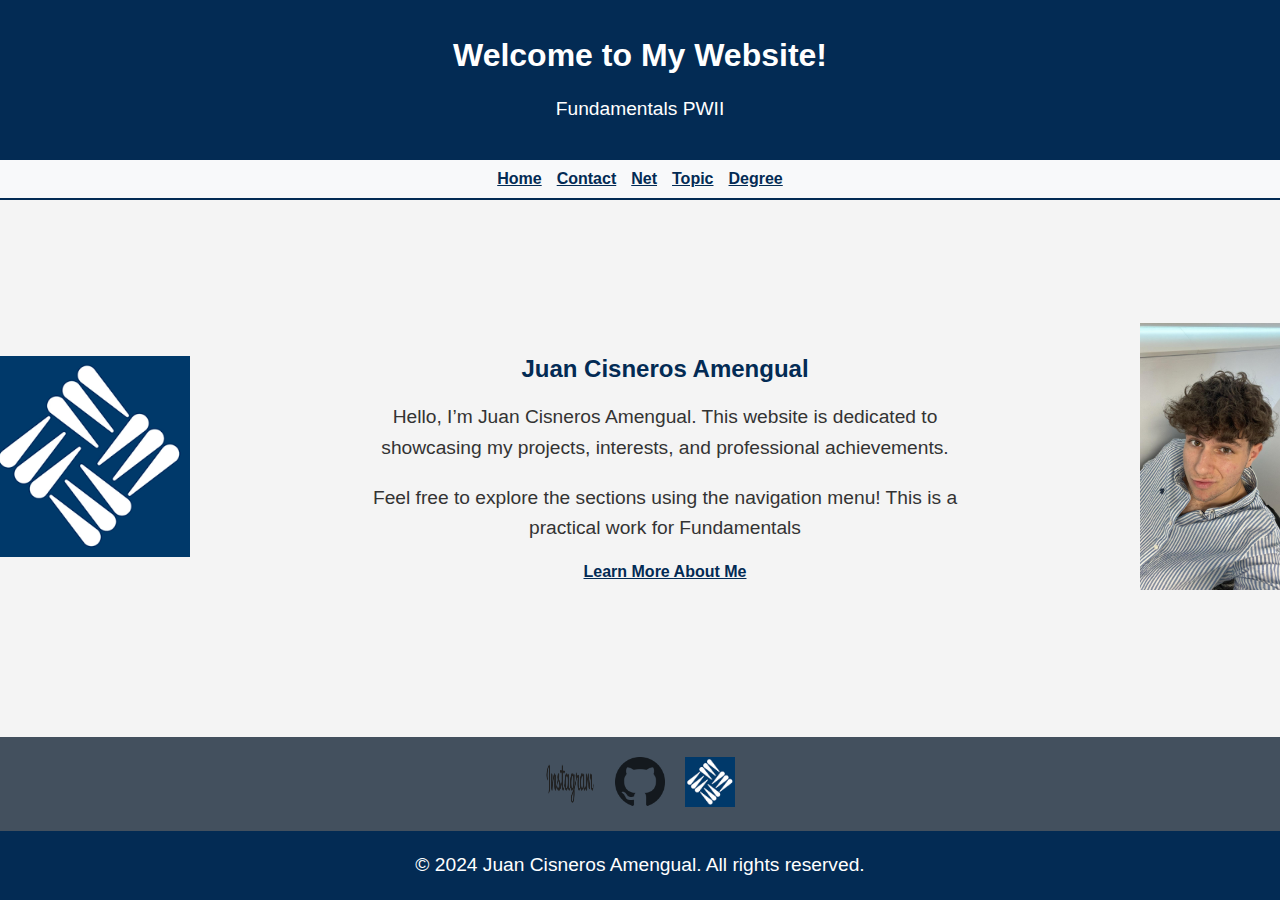
<file: docs/index.html>
<!DOCTYPE html>
<html>
<head>
    <meta charset="UTF-8">
    <meta name="viewport" content="width=device-width, initial-scale=1.0">
    <title>Juan Cisneros Amengual</title>
    <link rel="stylesheet" href="./css/styles.css">
</head>
<body>
<header>
    <div class="header">
        <h1>Welcome to My Website!</h1>
        <p>Fundamentals PWII</p>
    </div>
</header>

<nav>
    <a href="./index.html">Home</a>
    <a href="./public/contact.html">Contact</a>
    <a href="./public/net.html">Net</a>
    <a href="./public/topic.html">Topic</a>
    <a href="./public/degree.html">Degree</a>
</nav>

<main>
    <div class="layout">
        <div class="left">
            <img src="./images/logo-ufv-header.png">
        </div>
        <div class="content">
            <h2>Juan Cisneros Amengual</h2>
            <p>Hello, I’m Juan Cisneros Amengual. This website is dedicated to showcasing my projects, interests, and professional achievements.</p>
            <p>Feel free to explore the sections using the navigation menu! This is a practical work for Fundamentals</p>
            <a href="./public/about.html">Learn More About Me</a>
        </div>
        <div class="right">
            <img src="./images/juanCisneros.jpg">
        </div>
    </div>
</main>

<section class="social-media">
    <a href="https://www.instagram.com/juuaann_11_/"> 
        <img src="./images/instagram.png">
    </a>
    <a href="https://github.com/Jaigeen">
        <img src="./images/github.png">
    </a>
    <a href="https://ufv.es" >
        <img src="./images/logo-ufv-header.png">
    </a>
</section>

<footer>
    <p>&copy; 2024 Juan Cisneros Amengual. All rights reserved.</p>
</footer>
</body>
</html>
</file>
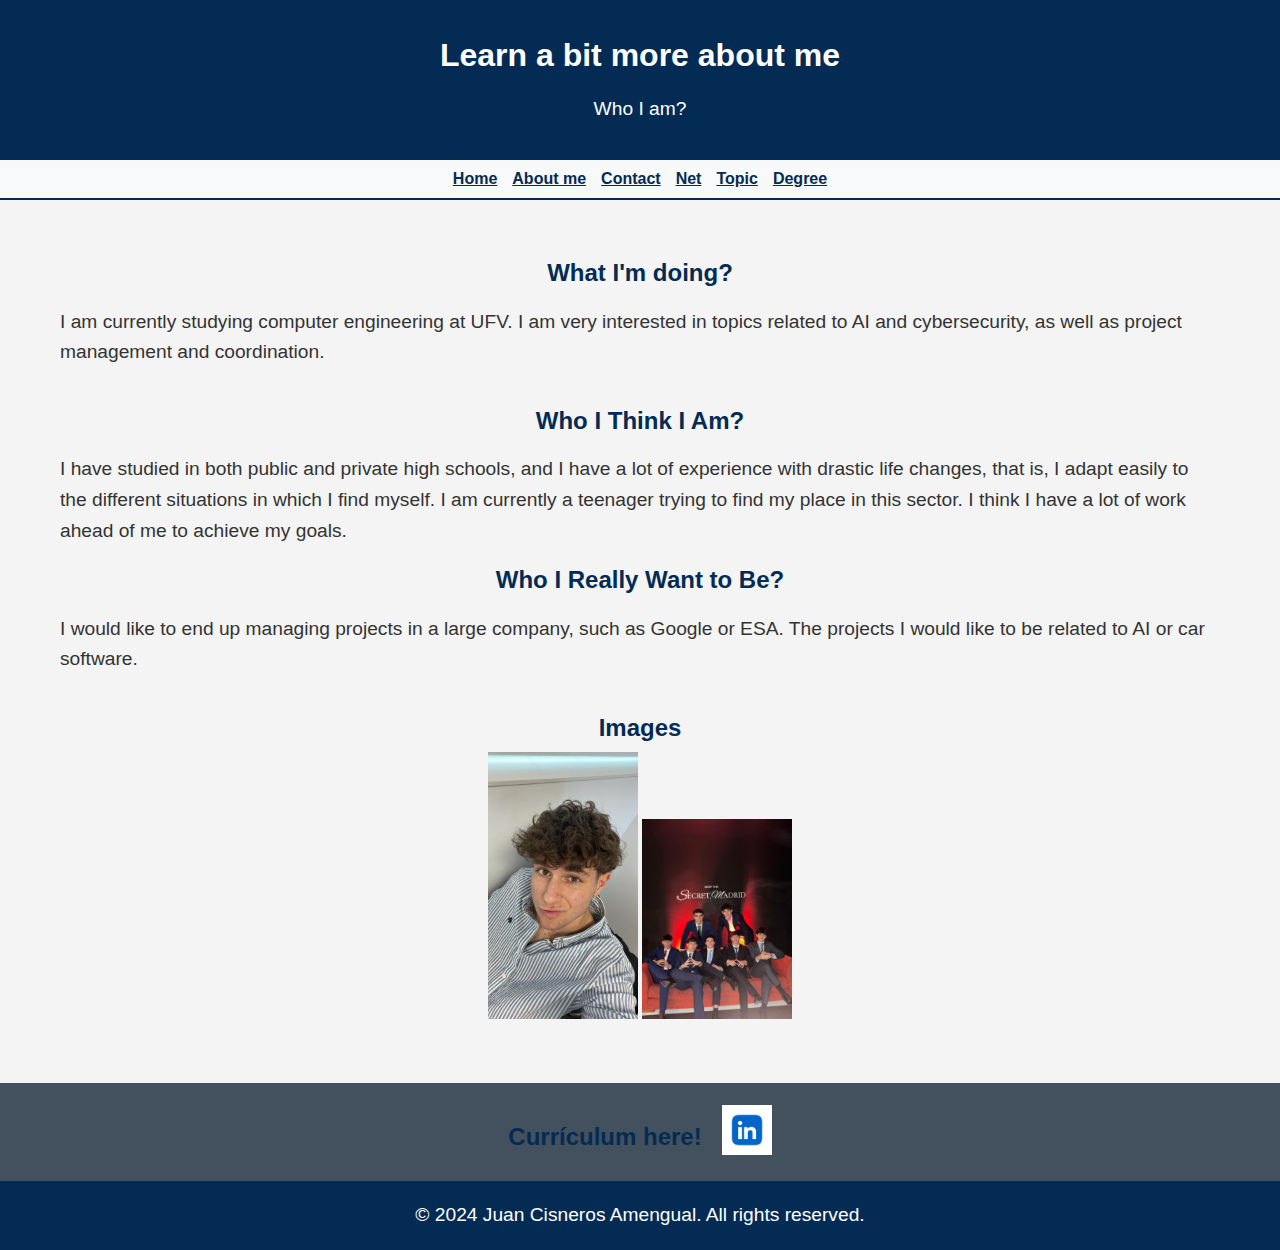
<file: docs/public/about.html>
<!DOCTYPE html>
<html>
<head>
    <meta charset="UTF-8">
    <meta name="viewport" content="width=device-width, initial-scale=1.0">
    <title>About Me</title>
    <link rel="stylesheet" href="../css/styles.css">
</head>
<body>
<header>
    <div class="header">
        <h1>Learn a bit more about me</h1>
        <p>Who I am?</p>
    </div>
</header>

<nav>
    <a href="../index.html">Home</a>
    <a href="about.html">About me</a>
    <a href="./contact.html">Contact</a>
    <a href="./net.html">Net</a>
    <a href="./topic.html">Topic</a>
    <a href="./degree.html">Degree</a>
</nav>

<main>
    <div class="layout">
        <div class="main-content">
            <section class="about-intro">
                <div class="intro-text">
                    <h2>What I'm doing?</h2>
                    <p>I am currently studying computer engineering at UFV. I am very interested in topics related to AI and cybersecurity, as well as project management and coordination. </p>
                </div>
            </section>

            <section class="about-section">
                <h2>Who I Think I Am?</h2>
                <p>I have studied in both public and private high schools, and I have a lot of experience with drastic life changes, that is, I adapt easily to the different situations in which I find myself. I am currently a teenager trying to find my place in this sector. I think I have a lot of work ahead of me to achieve my goals.</p>
                <h2>Who I Really Want to Be?</h2>
                <p>I would like to end up managing projects in a large company, such as Google or ESA. The projects I would like to be related to AI or car software.</p>
            </section>
            <div class="center img">
                <h2>Images</h2>
                <img src="../images/juanCisneros.jpg">
                <img src="../images/cabras.jpeg">
            </div>
        </div>
    </div>
</main>

<section class="social-media">
    <h2>Currículum here!</h2>
    <a href="https://www.canva.com/design/DAGSJcDVSqI/xYL5E8ISSiZ2byVnigO6ow/view?utm_content=DAGSJcDVSqI&utm_campaign=designshare&utm_medium=link2&utm_source=uniquelinks&utlId=h9cd897a94e"> 
        <img src="../images/linkedin.jpg">
    </a>
</section>

<footer>
    <p>&copy; 2024 Juan Cisneros Amengual. All rights reserved.</p>
</footer>
</body>
</html>
</file>
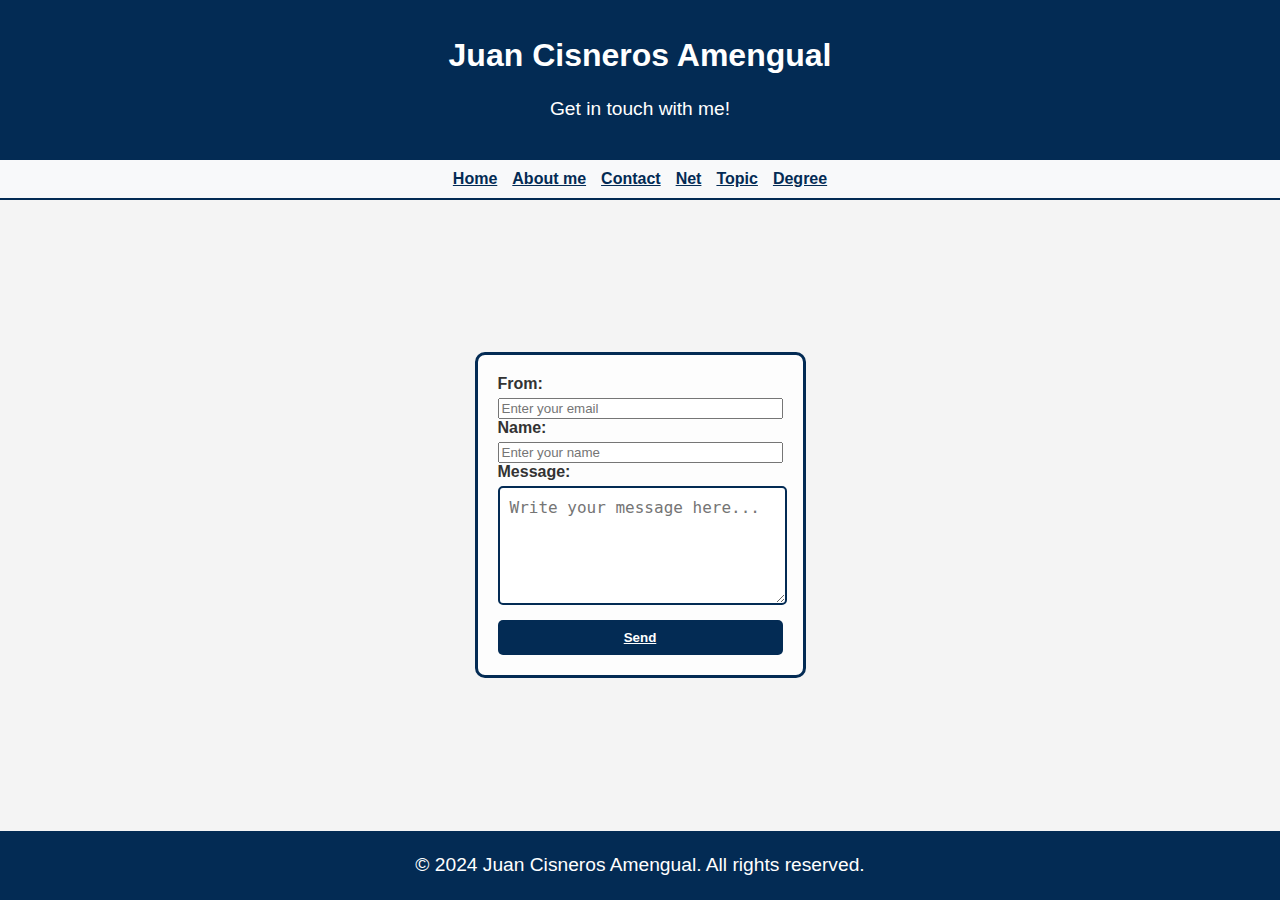
<file: docs/public/contact.html>
<!DOCTYPE html>
<html>
<head>
    <meta charset="UTF-8">
    <meta name="viewport" content="width=device-width, initial-scale=1.0">
    <title>Contact me!</title>
    <link rel="stylesheet" href="../css/styles.css"> 
</head>
<body>
<header>
    <div class="header">
        <h1>Juan Cisneros Amengual</h1>
        <p>Get in touch with me!</p>
    </div>
</header>

<nav>
    <a href="../index.html">Home</a> 
    <a href="./about.html">About me</a>
    <a href="./contact.html">Contact</a>
    <a href="./net.html">Net</a>
    <a href="./topic.html">Topic</a>
    <a href="./degree.html">Degree</a>
</nav>

<main>
    <div class="layout">
        <div class="main-content">
            <section class="contact-form">
                <form action="#" method="POST">
                    <div class="form-group">
                        <label for="from">From:</label>
                        <input type="email" id="from" name="from" placeholder="Enter your email" required>
                        <label for="name">Name:</label>
                        <input type="text" id="name" name="name" placeholder="Enter your name" required>
                        <label for="message">Message:</label>
                        <textarea id="message" name="message" rows="5" placeholder="Write your message here..."></textarea>
                    </div>
                    <button type="submit"><a href= "contact.html">Send</a></button>
                </form>
            </section>
        </div>
    </div>
</main>
<footer>
    <p>&copy; 2024 Juan Cisneros Amengual. All rights reserved.</p>
</footer>
</body>
</html>
</file>
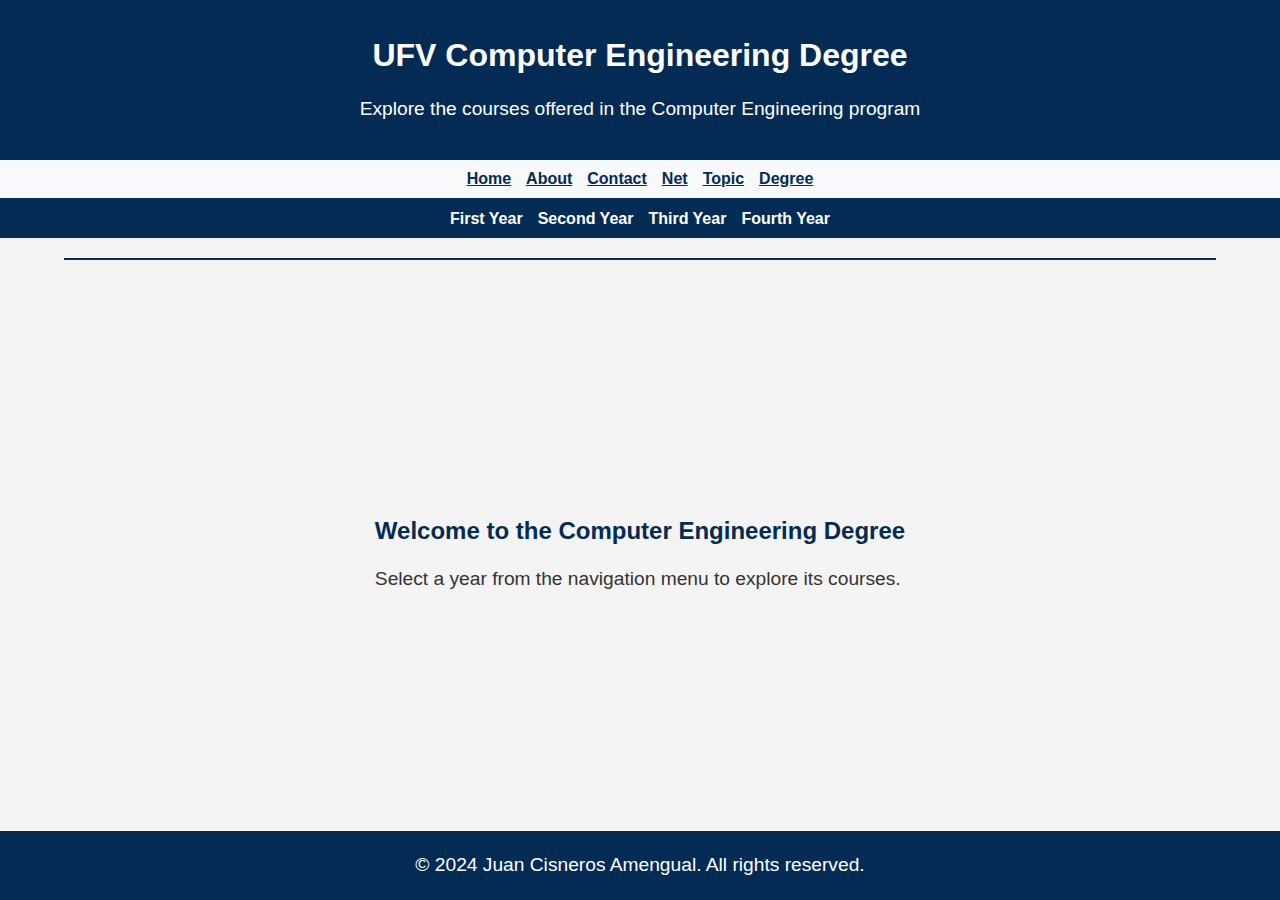
<file: docs/public/degree.html>
<!DOCTYPE html>
<html>
<head>
    <meta charset="UTF-8">
    <meta name="viewport" content="width=device-width, initial-scale=1.0">
    <title>Degree - Computer Engineering</title>
    <link rel="stylesheet" href="../css/styles.css">
</head>
<body>
<header>
    <div class="header">
        <h1>UFV Computer Engineering Degree</h1>
        <p>Explore the courses offered in the Computer Engineering program</p>
    </div>
</header>

<nav>
    <a href="../index.html">Home</a>
    <a href="./about.html">About</a>
    <a href="./contact.html">Contact</a>
    <a href="./net.html">Net</a>
    <a href="./topic.html">Topic</a>
    <a href="./degree.html">Degree</a>
</nav>

<div class="sub-nav">
    <a href="./degree/first-year.html">First Year</a>
    <a href="./degree/second-year.html">Second Year</a>
    <a href="./degree/third-year.html">Third Year</a>
    <a href="./degree/fourth-year.html">Fourth Year</a>
</div>

<div class="divider"></div>

<main>
    <section class="degree-section">
        <h2>Welcome to the Computer Engineering Degree</h2>
        <p>Select a year from the navigation menu to explore its courses.</p>
    </section>
</main>

<footer>
    <p>&copy; 2024 Juan Cisneros Amengual. All rights reserved.</p>
</footer>
</body>
</html>
</file>
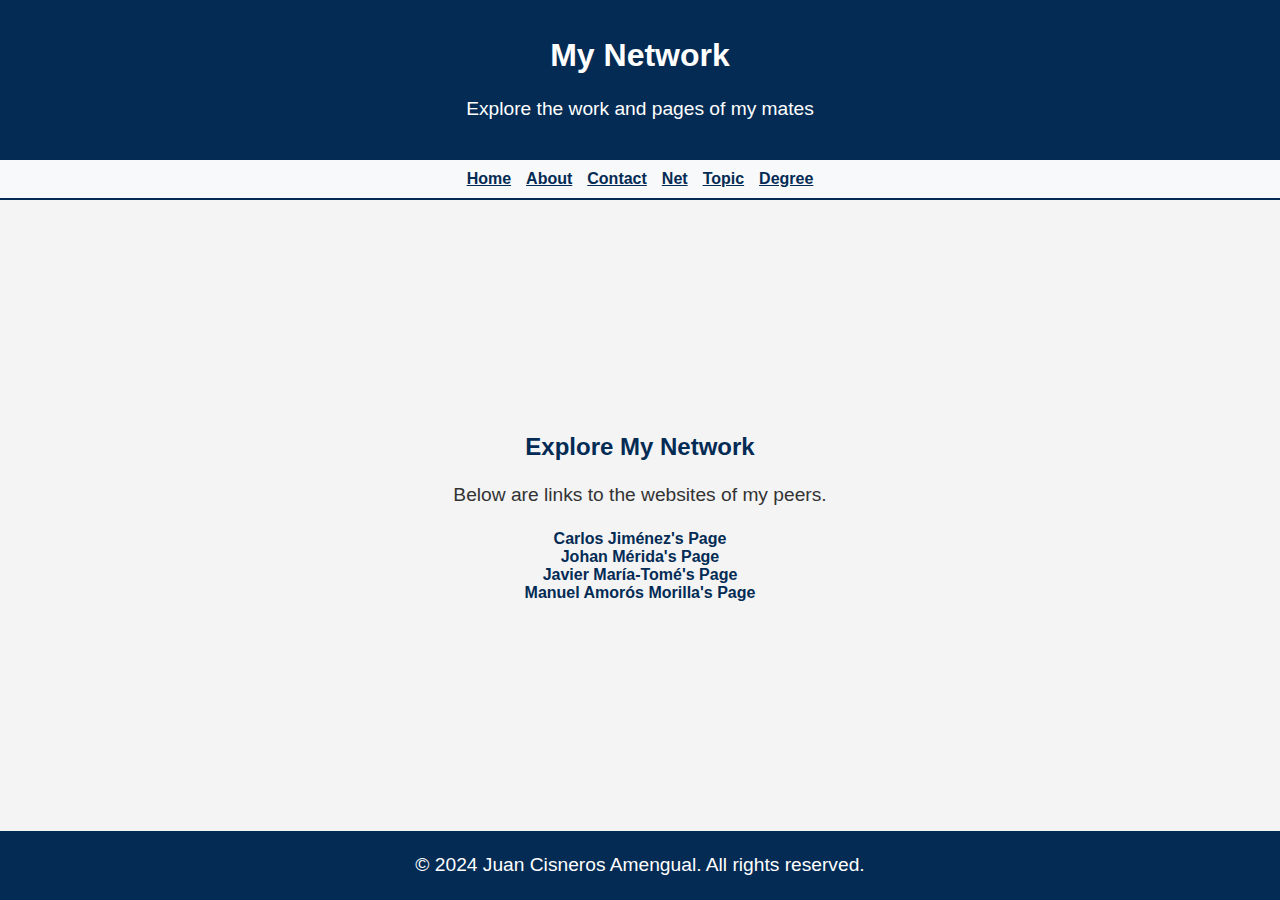
<file: docs/public/net.html>
<!DOCTYPE html>
<html>
<head>
    <meta charset="UTF-8">
    <meta name="viewport" content="width=device-width, initial-scale=1.0">
    <title>Network</title>
    <link rel="stylesheet" href="../css/styles.css">
</head>
<body>
<header>
    <div class="header">
        <h1>My Network</h1>
        <p>Explore the work and pages of my mates</p>
    </div>
</header>

<nav>
    <a href=../index.html>Home</a>
    <a href="./about.html">About</a>
    <a href="./contact.html">Contact</a>
    <a href="net.html">Net</a>
    <a href="./topic.html">Topic</a>
    <a href="./degree.html">Degree</a>
</nav>

<main>
    <section>
        <h2>Explore My Network</h2>
        <p>Below are links to the websites of my peers.</p>
        <ul class="peer-links">
            <a href="https://cejotape.github.io/Personal_Website/index.html">Carlos Jiménez's Page</a><br>
            <a href="https://jj0132.github.io/practical_work_2/index.html">Johan Mérida's Page</a><br>
            <a href="https://javiertome.github.io/practical_work_II/">Javier María-Tomé's Page</a><br>
            <a href="https://dixienormous305.github.io/my_first_web_page_2024/Docs/index.html"> Manuel Amorós Morilla's Page</a>
        </ul>
    </section>
</main>

<footer>
    <p>&copy; 2024 Juan Cisneros Amengual. All rights reserved.</p>
</footer>
</body>
</html>
</file>
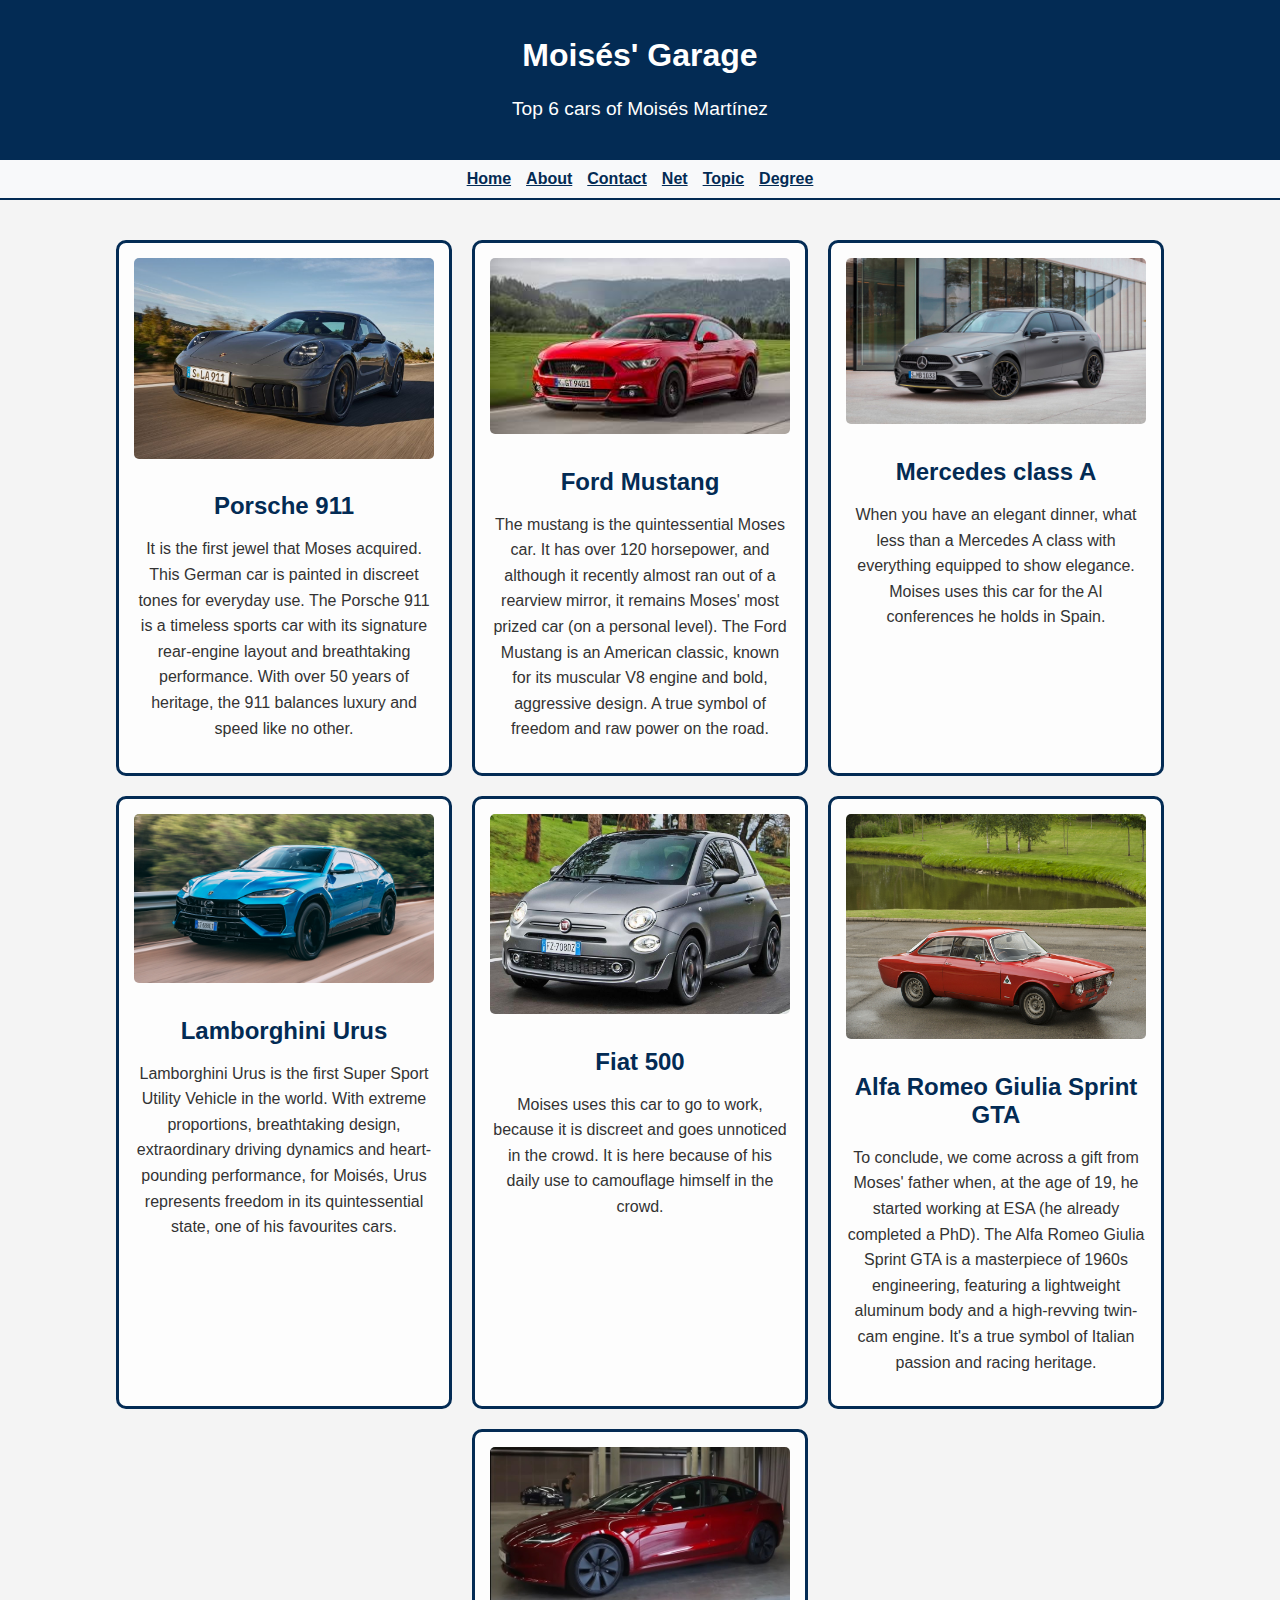
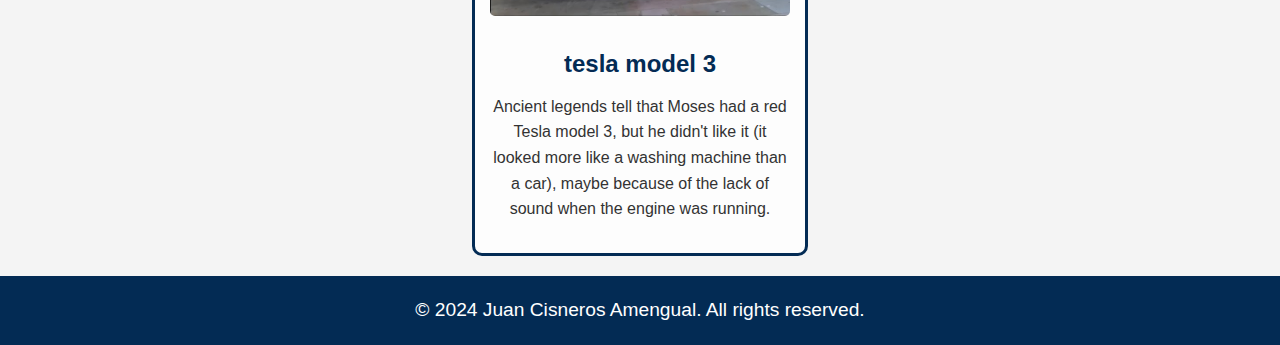
<file: docs/public/topic.html>
<!DOCTYPE html>
<html>
<head>
    <meta charset="UTF-8">
    <meta name="viewport" content="width=device-width, initial-scale=1.0">
    <title>Moisés' Garage</title>
    <link rel="stylesheet" href="../css/styles.css"> 
</head>
<body>
<header>
    <div class="header">
        <h1>Moisés' Garage</h1>
        <p>Top 6 cars of Moisés Martínez</p>
    </div>
</header>

<nav>
    <a href="../index.html">Home</a>
    <a href="./about.html">About</a>
    <a href="./contact.html">Contact</a>
    <a href="./net.html">Net</a>
    <a href="topic.html">Topic</a>
    <a href="./degree.html">Degree</a>
</nav>

<main>
    <div class="main-content">
        <section class="car-section">
            <div class="car">
                <img src="../images/porsche911.jpg">
                <h2>Porsche 911</h2>
                <p>It is the first jewel that Moses acquired. This German car is painted in discreet tones for everyday use. The Porsche 911 is a timeless sports car with its signature rear-engine layout and breathtaking performance. With over 50 years of heritage, the 911 balances luxury and speed like no other.</p>
            </div>
            <div class="car">
                <img src="../images/mustang.jpg">
                <h2>Ford Mustang</h2>
                <p>The mustang is the quintessential Moses car. It has over 120 horsepower, and although it recently almost ran out of a rearview mirror, it remains Moses' most prized car (on a personal level). The Ford Mustang is an American classic, known for its muscular V8 engine and bold, aggressive design. A true symbol of freedom and raw power on the road.</p>
            </div>

            <div class="car">
                <img src="../images/mercedes.jpg ">
                <h2>Mercedes class A</h2>
                <p>When you have an elegant dinner, what less than a Mercedes A class with everything equipped to show elegance. Moises uses this car for the AI conferences he holds in Spain.</p>
            </div>
            <div class="car">
                <img src="../images/lURUS.jpg">
                <h2>Lamborghini Urus</h2>
                <p>Lamborghini Urus is the first Super Sport Utility Vehicle in the world. With extreme proportions, breathtaking design, extraordinary driving dynamics and heart-pounding performance, for Moisés, Urus represents freedom in its quintessential state, one of his favourites cars.</p>
            </div>
            <div class="car">
                <img src="../images/fiat500.jpeg">
                <h2>Fiat 500</h2>
                <p>Moises uses this car to go to work, because it is discreet and goes unnoticed in the crowd. It is here because of his daily use to camouflage himself in the crowd. </p>
            </div>
            <div class="car">
                <img src="../images/alfaRomeo.jpg">
                <h2>Alfa Romeo Giulia Sprint GTA</h2>
                <p>To conclude, we come across a gift from Moses' father when, at the age of 19, he started working at ESA (he already completed a PhD). The Alfa Romeo Giulia Sprint GTA is a masterpiece of 1960s engineering, featuring a lightweight aluminum body and a high-revving twin-cam engine. It's a true symbol of Italian passion and racing heritage.</p>
            </div>
            <div class="car">
                <img src="../images/Tesla.jpg">
                <h2>tesla model 3</h2>
                <p>Ancient legends tell that Moses had a red Tesla model 3, but he didn't like it (it looked more like a washing machine than a car), maybe because of the lack of sound when the engine was running.</p>
            </div>
        </section>
    </div>
</main>

<footer>
    <p>&copy; 2024 Juan Cisneros Amengual. All rights reserved.</p>
</footer>
</body>
</html>
</file>
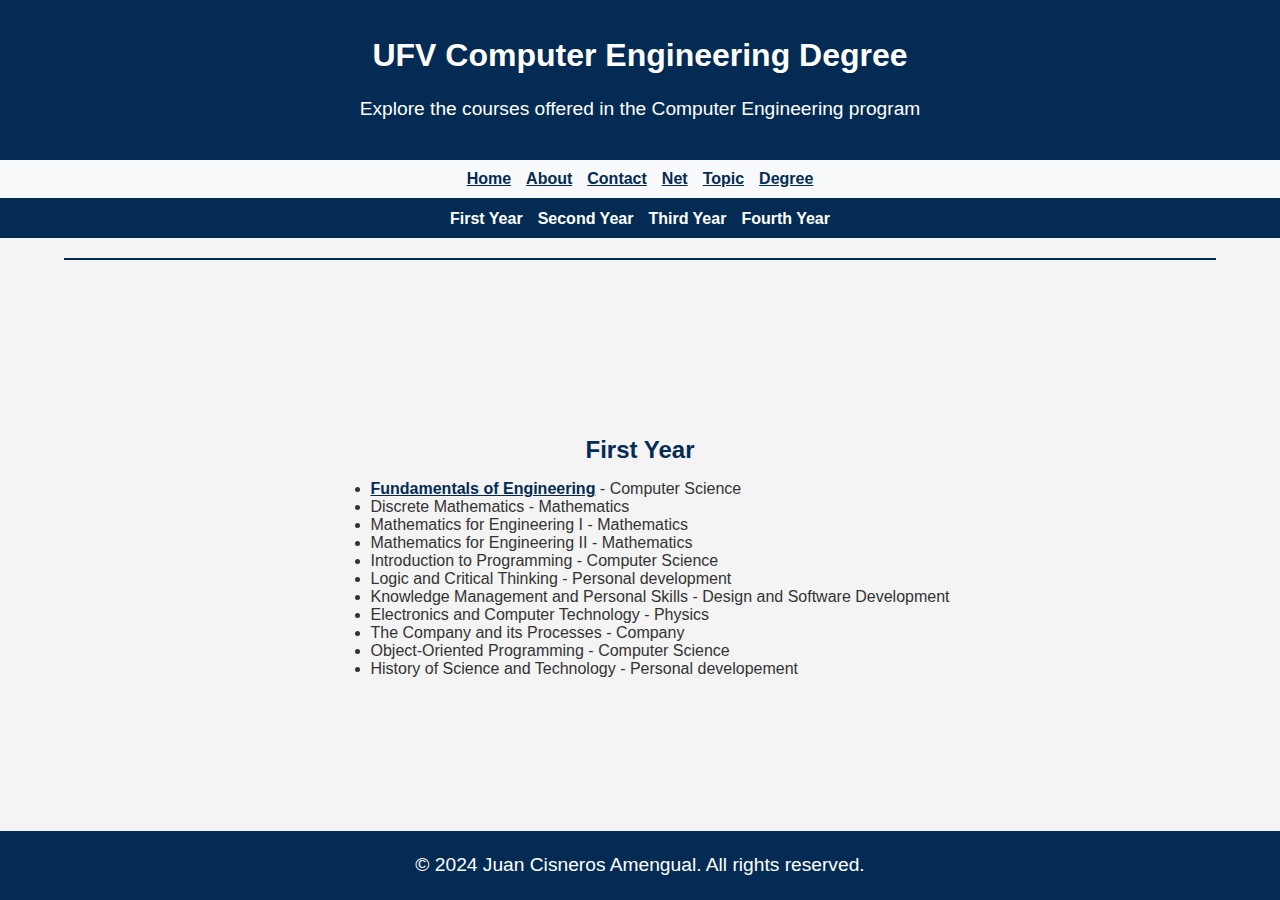
<file: docs/public/degree/first-year.html>
<!DOCTYPE html>
<html>
<head>
    <meta charset="UTF-8">
    <meta name="viewport" content="width=device-width, initial-scale=1.0">
    <title>First Year</title>
    <link rel="stylesheet" href="../../css/styles.css">
</head>
<body>
<header>
    <div class="header">
        <h1>UFV Computer Engineering Degree</h1>
        <p>Explore the courses offered in the Computer Engineering program</p>
    </div>
</header>

<nav>
    <a href="../../index.html">Home</a>
    <a href="../about.html">About</a>
    <a href="../contact.html">Contact</a>
    <a href="../net.html">Net</a>
    <a href="../topic.html">Topic</a>
    <a href="../degree.html">Degree</a>
</nav>

<div class="sub-nav">
    <a href="first-year.html">First Year</a>
    <a href="second-year.html">Second Year</a>
    <a href="third-year.html">Third Year</a>
    <a href="fourth-year.html">Fourth Year</a>
</div>

<div class="divider"></div>

<main>
    <section>
        <h2>First Year</h2>
        <ul>
            <li><a href="fundamentals.html">Fundamentals of Engineering</a> - Computer Science </li>
            <li>Discrete Mathematics - Mathematics</li>
            <li>Mathematics for Engineering I - Mathematics</li>
            <li>Mathematics for Engineering II - Mathematics</li>
            <li>Introduction to Programming - Computer Science</li>
            <li>Logic and Critical Thinking - Personal development</li>
            <li>Knowledge Management and Personal Skills - Design and Software Development</li>
            <li>Electronics and Computer Technology - Physics</li>
            <li>The Company and its Processes - Company</li>
            <li>Object-Oriented Programming - Computer Science</li>
            <li>History of Science and Technology - Personal developement</li>
        </ul>
    </section>
</main>

<footer>
    <p>&copy; 2024 Juan Cisneros Amengual. All rights reserved.</p>
</footer>
</body>
</html>
</file>
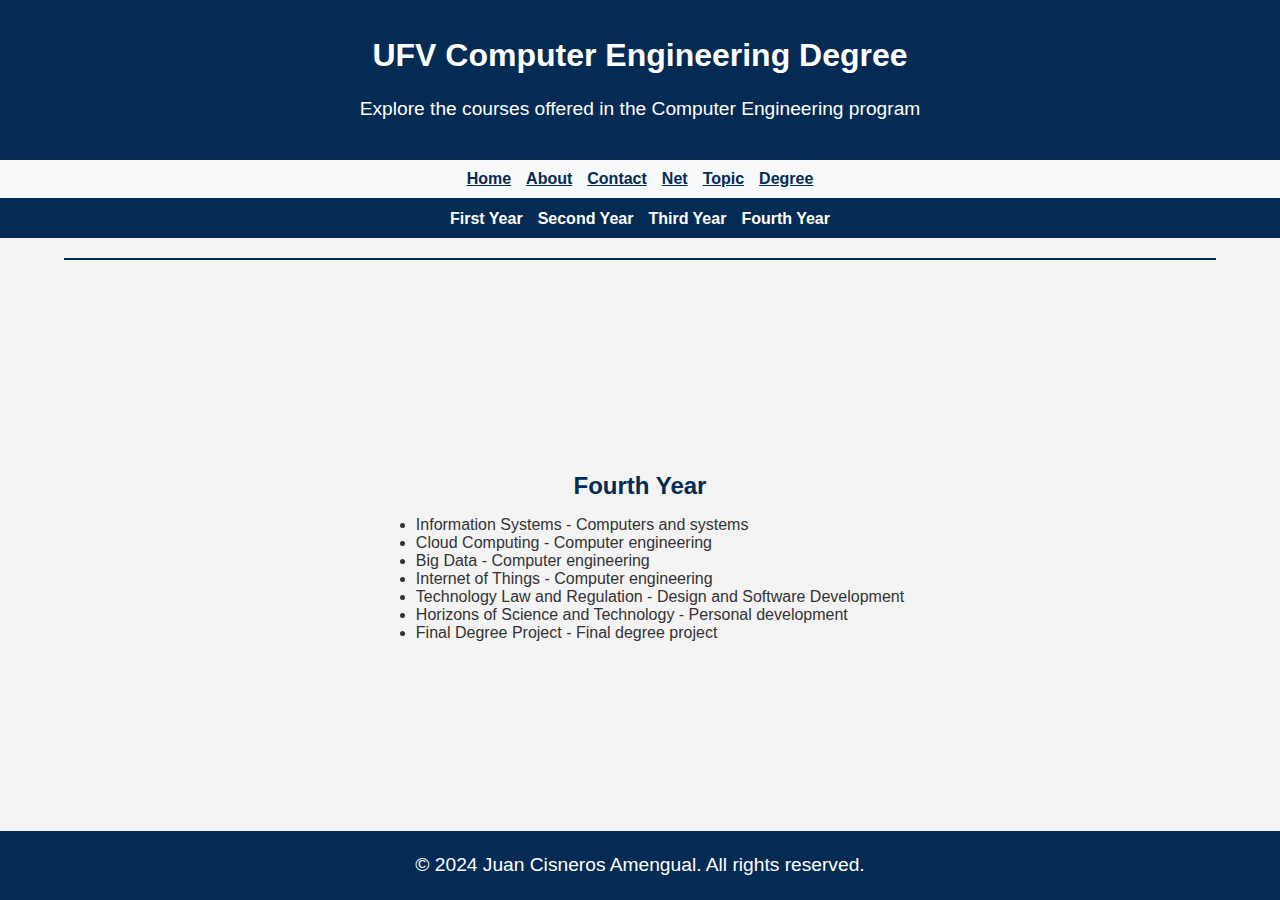
<file: docs/public/degree/fourth-year.html>
<!DOCTYPE html>
<html>
<head>
    <meta charset="UTF-8">
    <meta name="viewport" content="width=device-width, initial-scale=1.0">
    <title>Fourth Year</title>
    <link rel="stylesheet" href="../../css/styles.css">
</head>
<body>
<header>
    <div class="header">
        <h1>UFV Computer Engineering Degree</h1>
        <p>Explore the courses offered in the Computer Engineering program</p>
    </div>
</header>

<nav>
    <a href="../../index.html">Home</a>
    <a href="../about.html">About</a>
    <a href="../contact.html">Contact</a>
    <a href="../net.html">Net</a>
    <a href="../topic.html">Topic</a>
    <a href="../degree.html">Degree</a>
</nav>

<div class="sub-nav">
    <a href="first-year.html">First Year</a>
    <a href="second-year.html">Second Year</a>
    <a href="third-year.html">Third Year</a>
    <a href="fourth-year.html">Fourth Year</a>
</div>

<div class="divider"></div>

<main>
    <section>
        <h2>Fourth Year</h2>
        <ul>
            <li>Information Systems - Computers and systems</li>
            <li>Cloud Computing - Computer engineering</li>
            <li>Big Data - Computer engineering</li>
            <li>Internet of Things - Computer engineering</li>
            <li>Technology Law and Regulation - Design and Software Development</li>
            <li>Horizons of Science and Technology - Personal development</li>
            <li>Final Degree Project - Final degree project</li>
        </ul>
    </section>
</main>

<footer>
    <p>&copy; 2024 Juan Cisneros Amengual. All rights reserved.</p>
</footer>
</body>
</html>
</file>
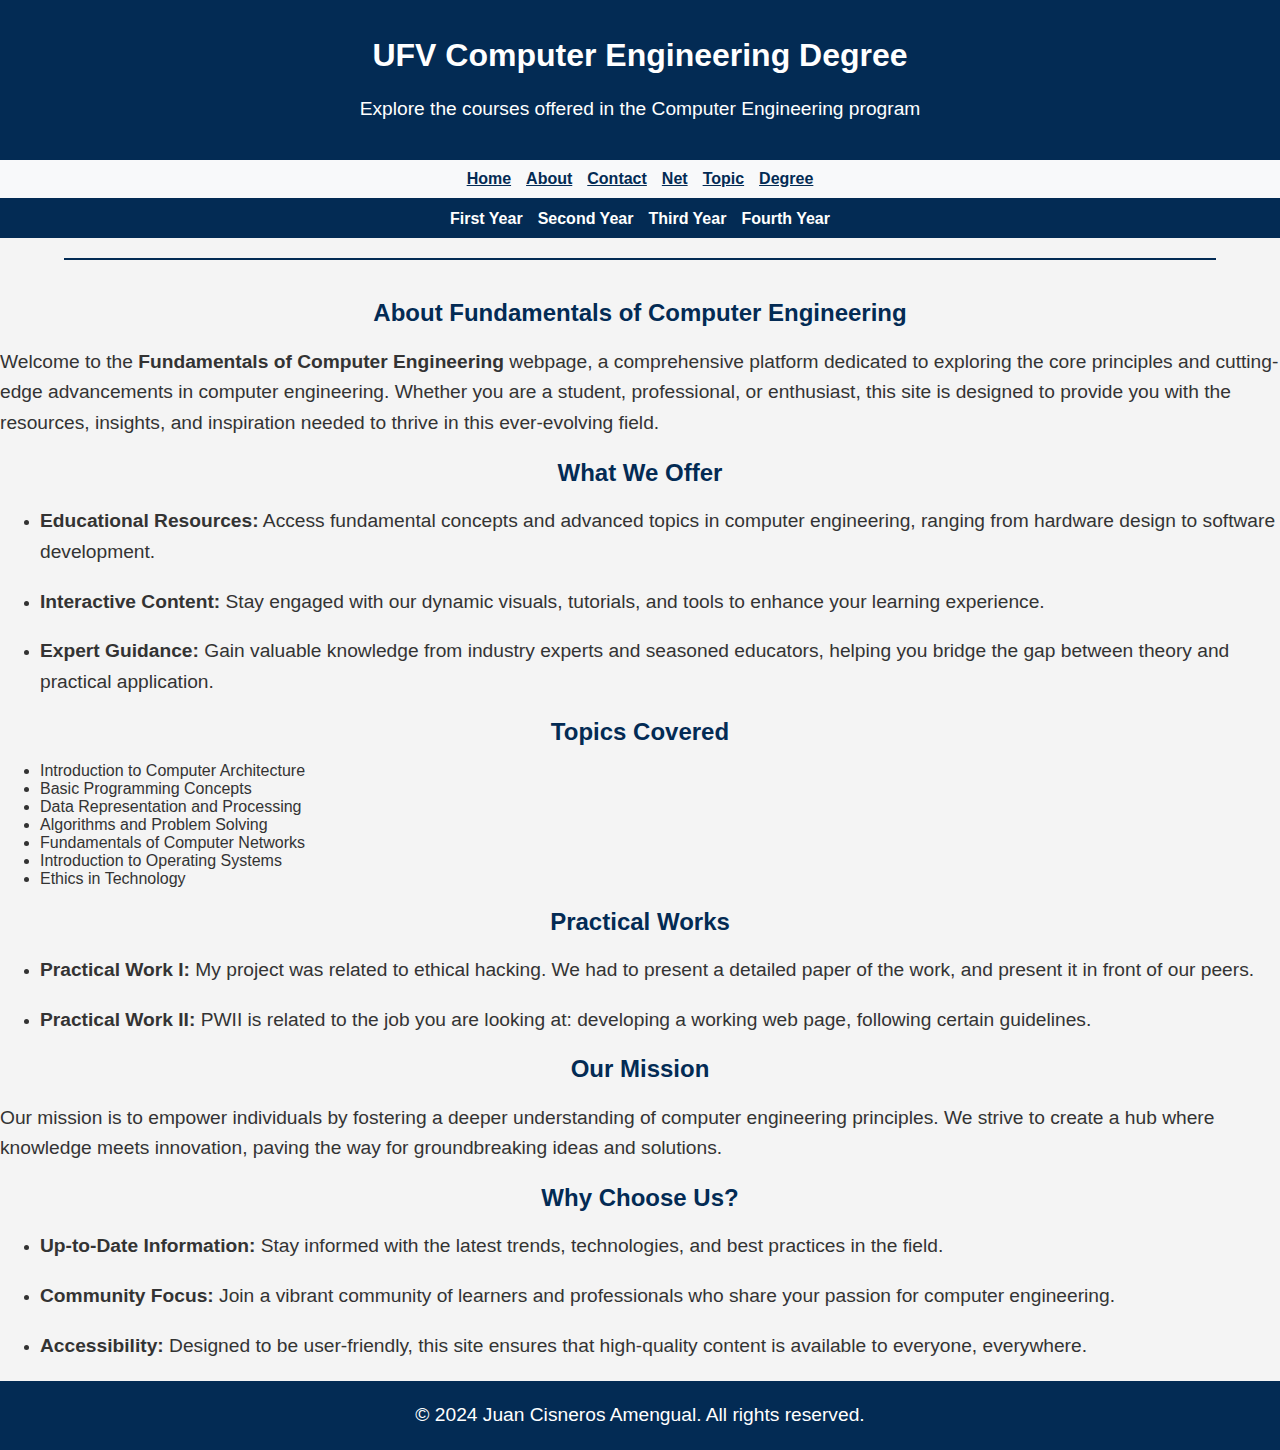
<file: docs/public/degree/fundamentals.html>
<!DOCTYPE html>
<html>
<head>
    <meta charset="UTF-8">
    <meta name="viewport" content="width=device-width, initial-scale=1.0">
    <title>Fundamentals of Computer Engineering</title>
    <link rel="stylesheet" href="../../css/styles.css">
</head>
<body>
<header>
    <div class="header">
        <h1>UFV Computer Engineering Degree</h1>
        <p>Explore the courses offered in the Computer Engineering program</p>
    </div>
</header>

<nav>
    <a href="../../index.html">Home</a>
    <a href="../about.html">About</a>
    <a href="../contact.html">Contact</a>
    <a href="../net.html">Net</a>
    <a href="../topic.html">Topic</a>
    <a href="../degree.html">Degree</a>
</nav>

<div class="sub-nav">
    <a href="first-year.html">First Year</a>
    <a href="second-year.html">Second Year</a>
    <a href="third-year.html">Third Year</a>
    <a href="fourth-year.html">Fourth Year</a>
</div>

<div class="divider"></div>

<main>
    <section>
        <h2>About Fundamentals of Computer Engineering</h2>
        <p>
            Welcome to the <strong>Fundamentals of Computer Engineering</strong> webpage, a comprehensive platform dedicated to exploring the core principles and cutting-edge advancements in computer engineering. Whether you are a student, professional, or enthusiast, this site is designed to provide you with the resources, insights, and inspiration needed to thrive in this ever-evolving field.
        </p>

        <h2>What We Offer</h2>
        <ul>
            <li><p><strong>Educational Resources:</strong> Access fundamental concepts and advanced topics in computer engineering, ranging from hardware design to software development.</p></li>
            <li><p><strong>Interactive Content:</strong> Stay engaged with our dynamic visuals, tutorials, and tools to enhance your learning experience.</p></li>
            <li><p><strong>Expert Guidance:</strong> Gain valuable knowledge from industry experts and seasoned educators, helping you bridge the gap between theory and practical application.</p></li>
        </ul>

        <h2>Topics Covered</h2>
        <ul>
            <li>Introduction to Computer Architecture</li>
            <li>Basic Programming Concepts</li>
            <li>Data Representation and Processing</li>
            <li>Algorithms and Problem Solving</li>
            <li>Fundamentals of Computer Networks</li>
            <li>Introduction to Operating Systems</li>
            <li>Ethics in Technology</li>
        </ul>

        <h2>Practical Works</h2>
        <ul>
            <li>
               <p><strong>Practical Work I:</strong> My project was related to ethical hacking. We had to present a detailed paper of the work, and present it in front of our peers.</p>
            </li>
            <li>
                <p><strong>Practical Work II:</strong> PWII is related to the job you are looking at: developing a working web page, following certain guidelines.</p>
            </li>
        </ul>

        <h2>Our Mission</h2>
        <p>
            Our mission is to empower individuals by fostering a deeper understanding of computer engineering principles. We strive to create a hub where knowledge meets innovation, paving the way for groundbreaking ideas and solutions.
        </p>

        <h2>Why Choose Us?</h2>
        <ul>
            <li><p><strong>Up-to-Date Information:</strong> Stay informed with the latest trends, technologies, and best practices in the field.</p></li>
            <li><p><strong>Community Focus:</strong> Join a vibrant community of learners and professionals who share your passion for computer engineering.</p></li>
            <li><p><strong>Accessibility:</strong> Designed to be user-friendly, this site ensures that high-quality content is available to everyone, everywhere.</p></li>
        </ul>
    </section>
</main>

<footer>
    <p>&copy; 2024 Juan Cisneros Amengual. All rights reserved.</p>
</footer>
</body>
</html>
</file>
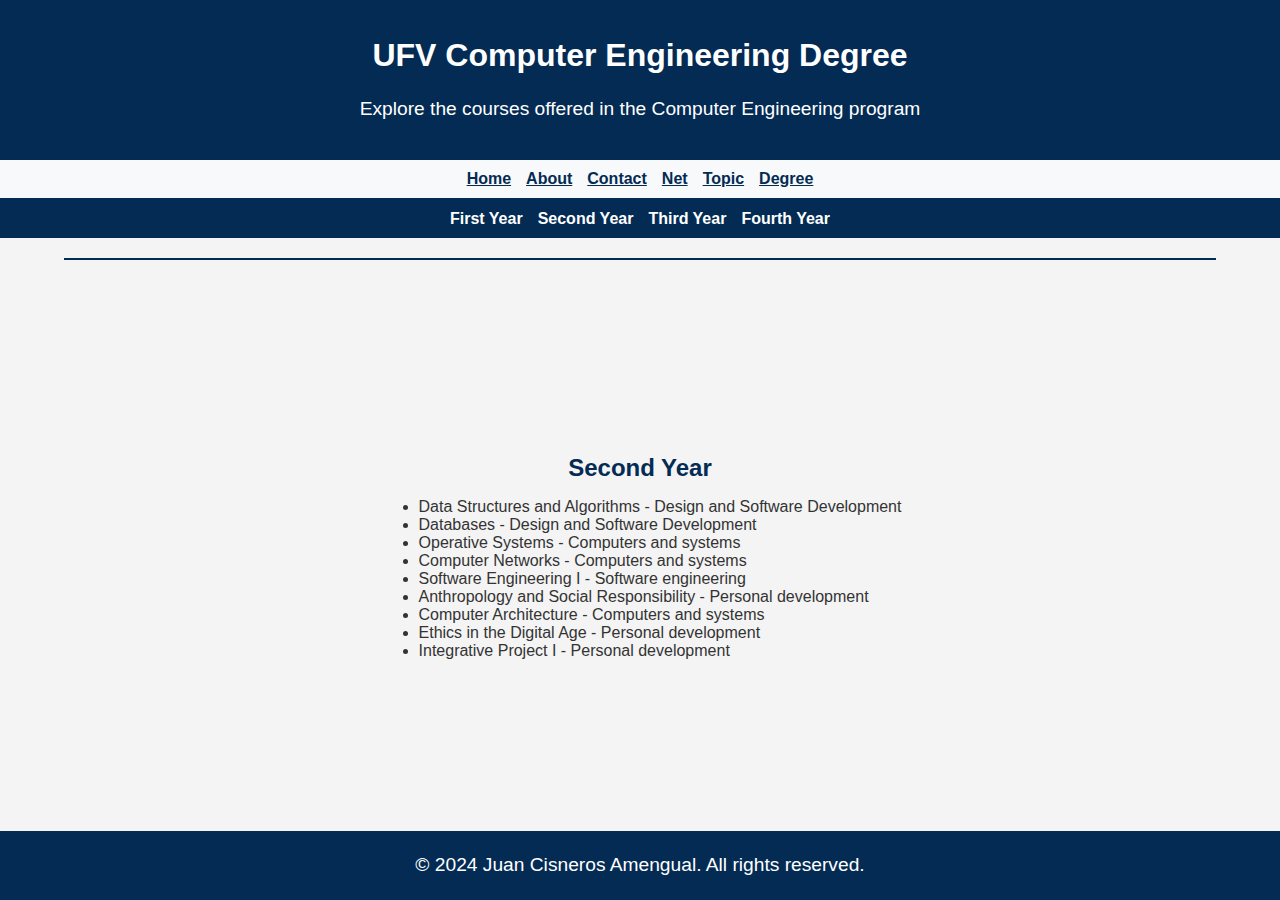
<file: docs/public/degree/second-year.html>
<!DOCTYPE html>
<html>
<head>
    <meta charset="UTF-8">
    <meta name="viewport" content="width=device-width, initial-scale=1.0">
    <title>Second Year</title>
    <link rel="stylesheet" href="../../css/styles.css">
</head>
<body>
<header>
    <div class="header">
        <h1>UFV Computer Engineering Degree</h1>
        <p>Explore the courses offered in the Computer Engineering program</p>
    </div>
</header>

<nav>
    <a href="../../index.html">Home</a>
    <a href="../about.html">About</a>
    <a href="../contact.html">Contact</a>
    <a href="../net.html">Net</a>
    <a href="../topic.html">Topic</a>
    <a href="../degree.html">Degree</a>
</nav>

<div class="sub-nav">
    <a href="first-year.html">First Year</a>
    <a href="second-year.html">Second Year</a>
    <a href="third-year.html">Third Year</a>
    <a href="fourth-year.html">Fourth Year</a>
</div>

<div class="divider"></div>

<main>
    <section>
        <h2>Second Year</h2>
        <ul>
            <li>Data Structures and Algorithms - Design and Software Development</li>
            <li>Databases - Design and Software Development</li>
            <li>Operative Systems - Computers and systems</li>
            <li>Computer Networks - Computers and systems</li>
            <li>Software Engineering I - Software engineering</li>
            <li>Anthropology and Social Responsibility - Personal development</li>
            <li>Computer Architecture - Computers and systems</li>
            <li>Ethics in the Digital Age - Personal development</li>
            <li>Integrative Project I - Personal development</li>
        </ul>
    </section>
</main>

<footer>
    <p>&copy; 2024 Juan Cisneros Amengual. All rights reserved.</p>
</footer>
</body>
</html>
</file>
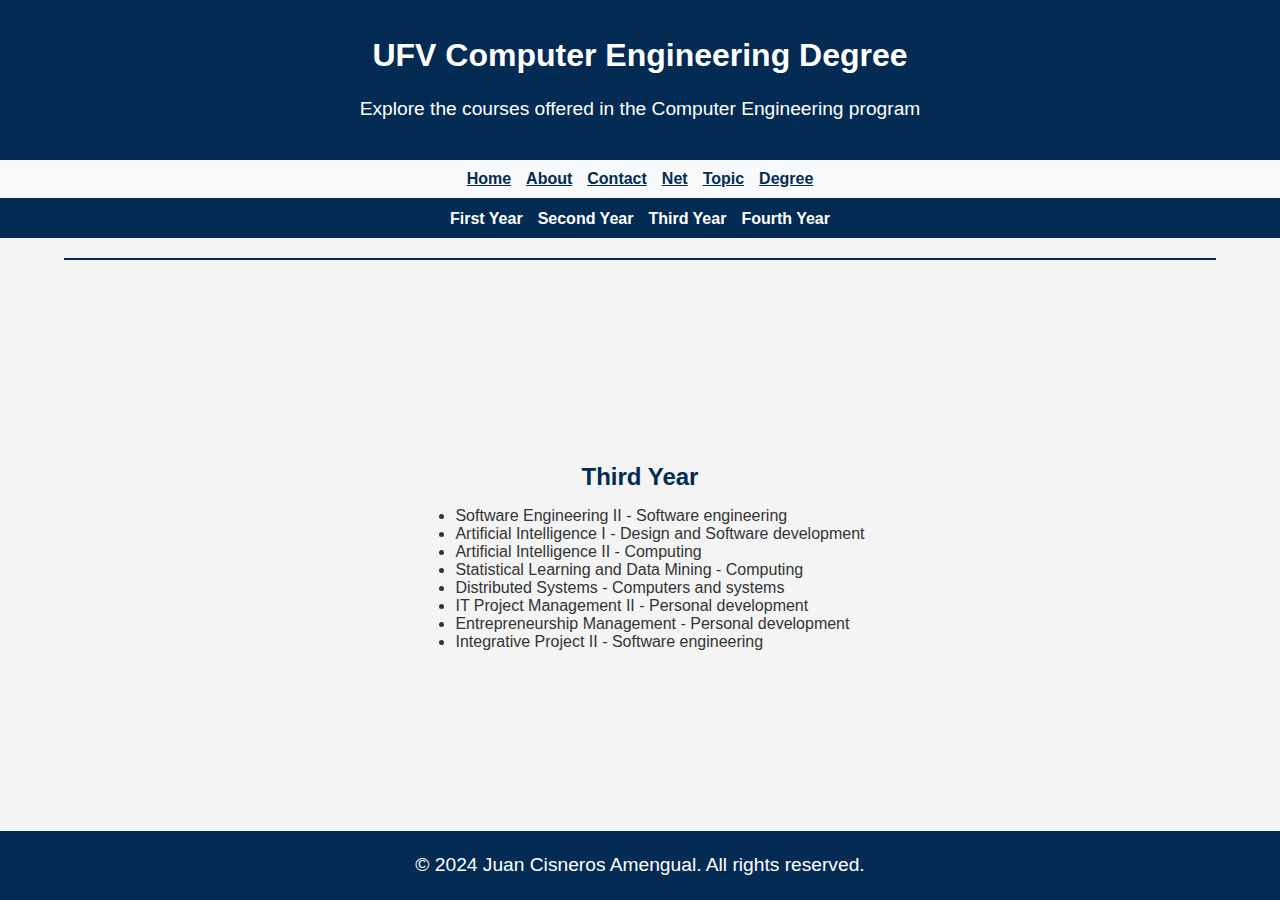
<file: docs/public/degree/third-year.html>
<!DOCTYPE html>
<html>
<head>
    <meta charset="UTF-8">
    <meta name="viewport" content="width=device-width, initial-scale=1.0">
    <title>Third Year</title>
    <link rel="stylesheet" href="../../css/styles.css">
</head>
<body>
<header>
    <div class="header">
        <h1>UFV Computer Engineering Degree</h1>
        <p>Explore the courses offered in the Computer Engineering program</p>
    </div>
</header>

<nav>
    <a href="../../index.html">Home</a>
    <a href="../about.html">About</a>
    <a href="../contact.html">Contact</a>
    <a href="../net.html">Net</a>
    <a href="../topic.html">Topic</a>
    <a href="../degree.html">Degree</a>
</nav>

<div class="sub-nav">
    <a href="first-year.html">First Year</a>
    <a href="second-year.html">Second Year</a>
    <a href="third-year.html">Third Year</a>
    <a href="fourth-year.html">Fourth Year</a>
</div>

<div class="divider"></div>

<main>
    <section>
        <h2>Third Year</h2>
        <ul>
            <li>Software Engineering II  - Software engineering</li>
            <li>Artificial Intelligence I - Design and Software development</li>
            <li>Artificial Intelligence II - Computing</li>
            <li>Statistical Learning and Data Mining - Computing</li>
            <li>Distributed Systems - Computers and systems</li>
            <li>IT Project Management II - Personal development</li>
            <li>Entrepreneurship Management - Personal development</li>
            <li>Integrative Project II - Software engineering</li>
        </ul>
    </section>
</main>

<footer>
    <p>&copy; 2024 Juan Cisneros Amengual. All rights reserved.</p>
</footer>
</body>
</html>
</file>
<file: docs/css/styles.css>
body {
    font-family: Arial, sans-serif;
    margin: 0;
    padding: 0;
    background-color: #f4f4f4;
    color: #333;
    display: flex;
    flex-direction: column;
    height: 100vh;
    background-position: right;
    background-repeat: no-repeat;
    background-size: contain;
}

header {
    background-color: #032b54;
    color: #ffffff;
    text-align: center;
    padding: 1rem 0; 
}

nav {
    display: flex;
    justify-content: center;
    gap: 15px;
    background-color: #f8f9fa;
    padding: 10px 0; /*El padding aquí es más grande para que los bordes estén separados del propio texto*/
    border-bottom: 2px solid #032b54;
}

nav a {
    color: #032b54;
    font-weight: bold;
}

nav a:hover {
    text-decoration: underline;
}
/*El display flex se utiliza para que los elementos se distribuyan correctamente*/
main {
    flex: 1;
    display: flex;
    justify-content: center;
    align-items: center;
}
/*Lo utilizo para colocarlo como la "caja" exterior en los textos, para que estén centrados*/
.layout {
    display: flex;
    justify-content: space-between;
    align-items: center;
    width: 100%;
    max-width: 1200px;
    padding: 20px;
    margin: 0 auto;
}

.left img {
    max-width: 200px;
    height: auto;
    margin-left: -50px; 
}

.right img {
    max-width: 150px;
    height: auto;
    margin-right: -50px; 
}

.center img {
    max-width: 150px;
    height: auto;
    align-items: center; 
}

.content {
    text-align: center;
    flex: 1;
    margin: 0 20px;
    padding: 20px;
    border-radius: 10px;
    max-width: 600px;
}

/*A los headers los iré marcando con números*/
h1 {
    margin-bottom: 15px;
    color: #ffffff;
}

h2 {
    margin-bottom: 10px;
    color: #032b54;
    text-align: center;
}

/*El siguiente estilo lo utilizo para los párrafos normales*/
p {
    font-size: 1.2rem;
    line-height: 1.6;
}

/*Este estilo lo utilizo para cuando uso links*/
a {
    color: #032b54;
    font-weight: bold;
}

/*Este estilo subraya las palabras*/
a:hover {
    text-decoration: underline;
}

/*Para añadir los logos encima del footer*/
.social-media {
    display: flex;
    justify-content: center;
    align-items: center;
    gap: 20px;
    background-color: #43505e; 
    padding: 20px;
    margin-top: 20px;
}

.social-media a img {
    width: 50px;
    height: 50px;
    transition: transform 0.3s ease; 
}
/*Tanto las transiciones como los hovers me los ha enseñado mi hermano*/
.social-media a img:hover {
    transform: scale(1.2); 
    cursor: pointer;
}

footer {
    background-color: #032b54;
    color: white;
    text-align: center;
    padding: px 0;
    position: relative;
    width: 100%;
}

/*---------------------------------------------------------------------------------------*/
/* Contact styles */
.main-content {
    display: flex;
    flex-direction: column;
    align-items: center;
    padding: 20px;
    max-width: 1200px;
    margin: 0 auto;
}
.contact-form {
    width: 100%;
    max-width: 800px;
    background-color: rgba(255, 255, 255, 0.8);
    padding: 20px; 
    border-radius: 10px;
    border: 3px solid #032b54; 
}

.contact-form a{
    color: white
}

.contact-form .form-group {
    margin-bottom: 15px; 
    display: flex;
    flex-direction: column;
}

.contact-form label {
    font-weight: bold;
    margin-bottom: 5px;
    color: #333;
}


.contact-form textarea {
    width: calc(100% - 20px); /* Reduce el ancho para dar espacio */
    padding: 10px;
    border: 2px solid #032b54; 
    border-radius: 5px;
    font-size: 1rem;
}

.contact-form textarea {
    resize: vertical;
}

.contact-form .captcha-info {
    font-size: 0.85rem;
    color: #666;
    margin-top: 5px;
}

.contact-form button {
    width: 100%;
    padding: 10px;
    background-color: #032b54;
    color: #ffffff;
    font-weight: bold;
    border: none;
    border-radius: 5px;
    cursor: pointer;
    transition: background-color 0.3s ease;
}


.contact-form button:hover {
    background-color: #032b54;
}
/*--------------------------------------------------------------------------*/
/*Moises Garage!*/
.main-content {
    display: flex;
    flex-direction: column;
    align-items: center;
    padding: 20px;
    max-width: 1200px;
    margin: 0 auto;
}

.car-section {
    display: flex;
    justify-content: center;
    flex-wrap: wrap; /* Permite que las imágenes se ajusten en móviles y dispositivos más pequeños */
    gap: 20px; /* Espacio entre los coches */
    margin-top: 20px;
}

.car {
    text-align: center;
    background-color: rgba(255, 255, 255, 0.8);
    padding: 15px;
    border-radius: 10px;
    border: 3px solid #032b54; 
    max-width: 300px;
    transition: transform 0.3s ease;
}

.car img {
    width: 100%;
    height: auto;
    border-radius: 5px;
    margin-bottom: 10px;
}

.car h2 {
    margin-bottom: 10px;
    color: #032b54;
}

.car p {
    font-size: 1rem;
    line-height: 1.6;
    color: #333;
}

.car:hover {
    transform: scale(1.05); 
}

/*--------------------------------------------------------------------------*/
/* Sub-navigation for Degree */
.sub-nav {
    display: flex;
    justify-content: center;
    gap: 15px;
    background-color: #032b54;
    padding: 10px 0;
}

.sub-nav a {
    color: white;
    font-weight: bold;
    text-decoration: none;
    transition: color 0.3s ease;
}
/*Uso otro tono de azul, porque sino, al pasar el ratón, no se podría distinguir con el fondo*/
.sub-nav a:hover {
    color: #007BFF;
}
/*Linea debajo de los cursos, estética pura*/
.divider {
    border-top: 2px solid #032b54;
    margin: 20px auto;
    width: 90%;
}
/*------------------------------------------------------------------------------------------*/
/* Network part*/
.peer-links {
    padding: 0;
    text-align: center;
}
/*Diseño del texto*/
.peer-links a {
    color: #032b54;
    font-weight: bold;
    text-decoration: none;
    transition: color 0.3s ease;
}
/*Cuando pasas el ratón se subraya solo*/
.peer-links a:hover {
    color: #032b54;
    text-decoration: underline;
}
</file>
